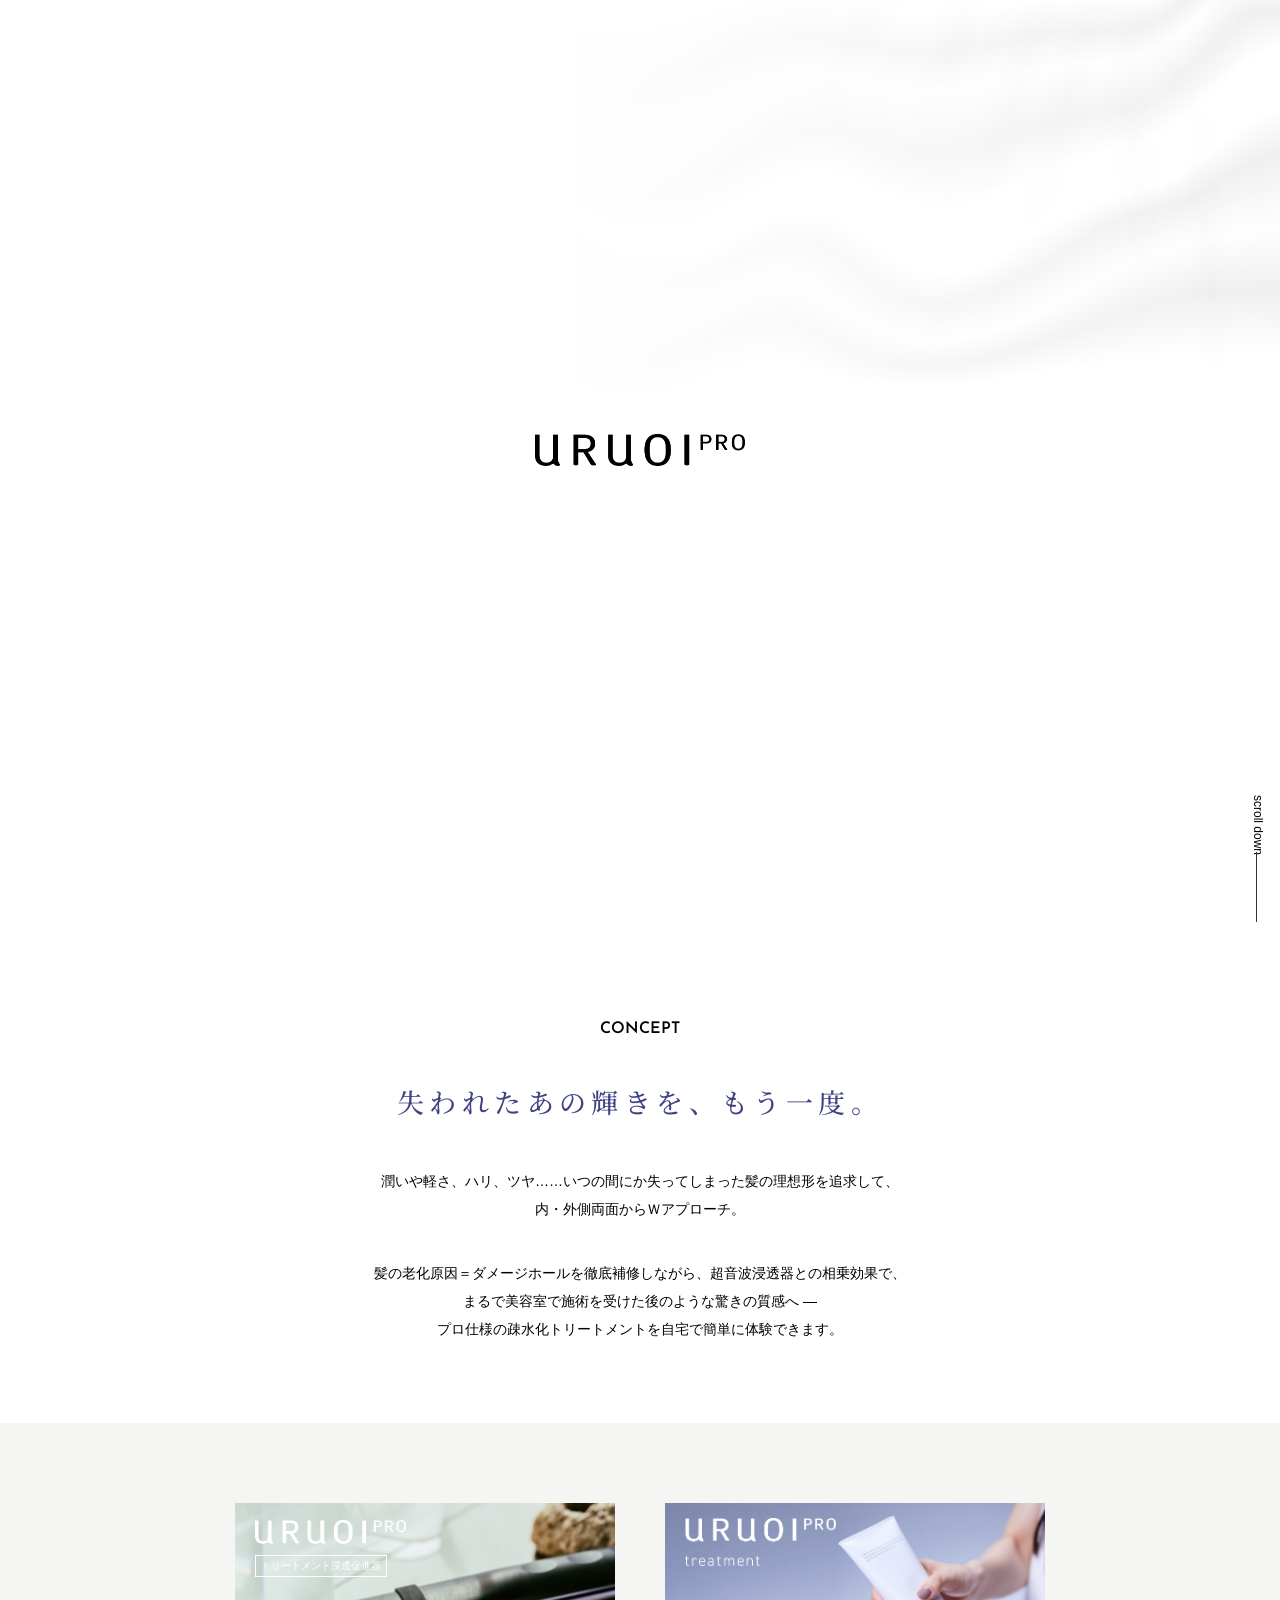
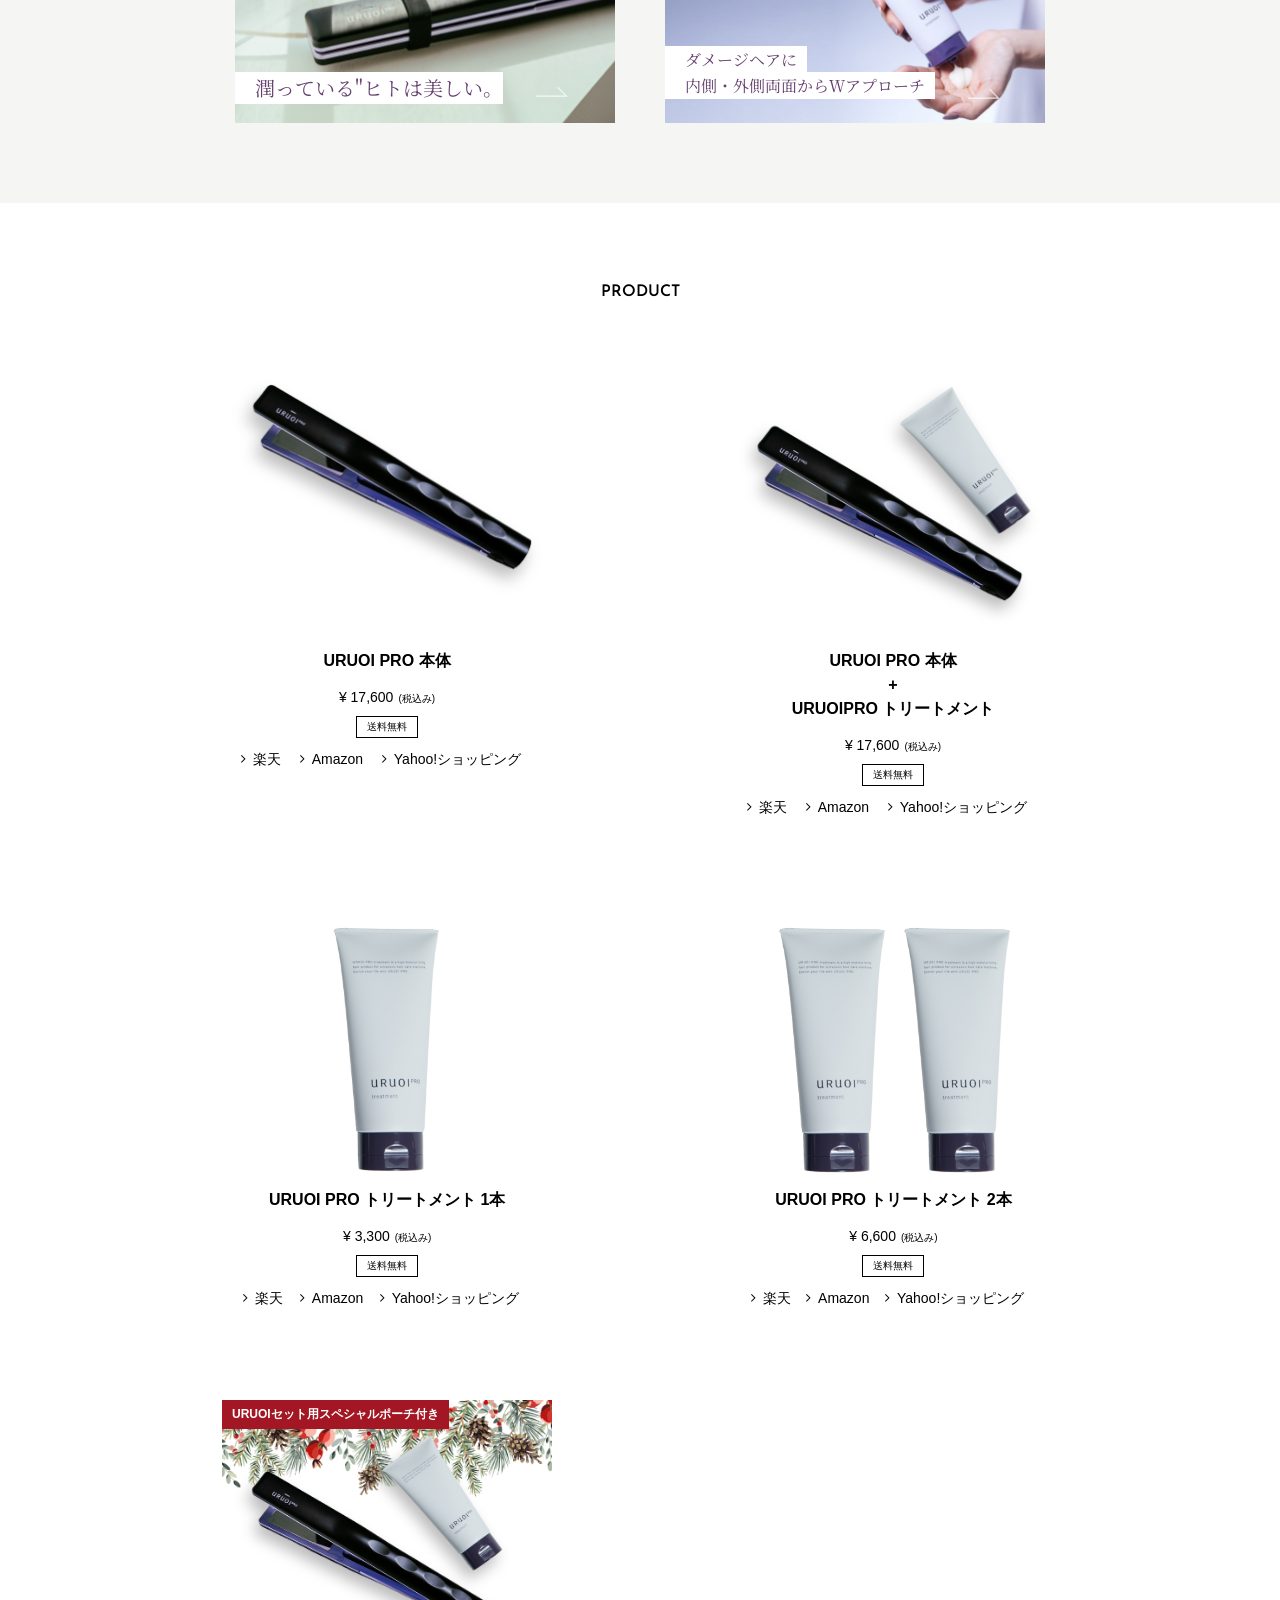
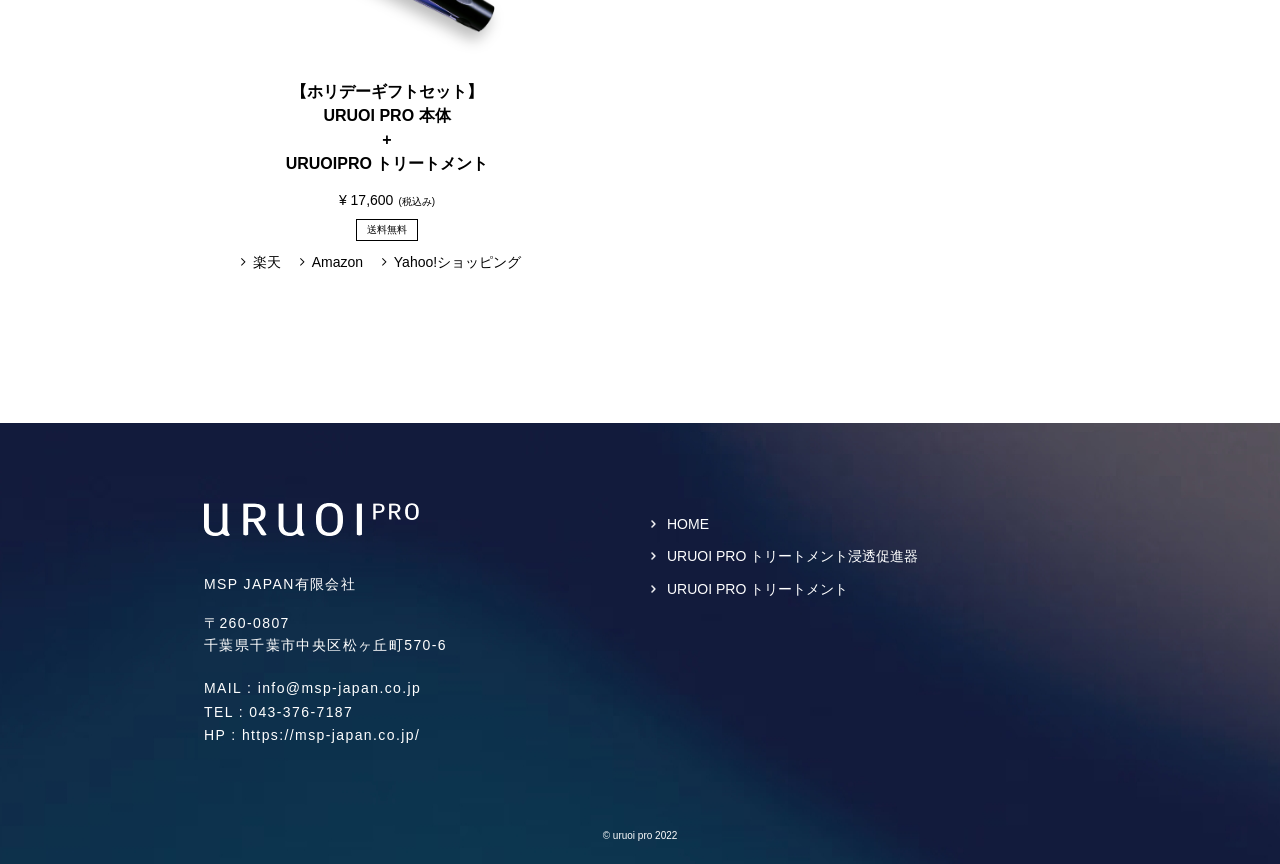
<file: index.html>
<!DOCTYPE html>
<html lang="ja">
<head>
  <meta charset="utf-8">
  <meta http-equiv="X-UA-Compatible" content="IE=edge">
  <meta name="viewport" content="width=device-width, initial-scale=1, user-scalable=no">
  <!-- favicon -->
  <link rel="icon" type="image/png" href="img/fav.png" />
  <!-- <meta name="robots" content="index, follow"> -->
  <meta name="format-detection" content="telephone=no">
  <!-- css -->
  <link rel="stylesheet" href="scss_top/style.css" >
  <link href="https://fonts.googleapis.com/css2?family=Noto+Sans+JP:wght@100;300;400;500;700;900&display=swap" rel="stylesheet">
  <!-- googlefontここから -->
  <link rel="preconnect" href="https://fonts.googleapis.com">
  <link rel="preconnect" href="https://fonts.gstatic.com" crossorigin>
  <link href="https://fonts.googleapis.com/css2?family=Josefin+Sans:wght@500;600&family=Noto+Serif+JP:wght@600&display=swap" rel="stylesheet">
  <!-- googlefonttここまで -->
  <title>URUOI PRO「失われたあの輝きを、もう一度。」</title>
  <!-- google material+outlined -->
  <link href="https://fonts.googleapis.com/icon?family=Material+Icons%7CMaterial+Icons+Outlined" rel="stylesheet">
  <!-- google material ここまで-->
  <!-- favicon -->
    <link rel="icon" href="img/favicon.ico" sizes="any"><!-- 32×32 -->
    <!-- <link rel="icon" href="/icon.svg" type="image/svg+xml"> -->
    <link rel="apple-touch-icon" href="image/apple-touch-icon.png"><!-- 180×180 -->
    <link rel="manifest" href="/manifest.webmanifest">
  <!-- faviconここまで -->
  <meta name="format-detection" content="telephone=no"> <!-- かってにaタグつけさせない -->
  <meta name="description" content="" />
  <meta name="keywords" content="" />
</head>
<body>
  <header>
    <!-- <p>サイトロゴ</p>
    <nav>ナビゲーションリンク</nav> -->
  </header>
  <main>
    <section class="kv">
      <h1 class="logo blurslowTrigger"><img src="img/logo.png" alt="" width="200" height="37"></h1>
      <!-- <h1 class="logo blurslowTrigger">LOGO</h1> -->
      <div class="scrolldown1"><p>scroll down</p><span></span></div>
    </section>
    <article class="top-concept">
      <h4 class="jose blurTrigger">CONCEPT</h4>
      <h2 class="blurTrigger delay2">失われたあの輝きを、<br class="sp">もう一度。</h2>
      <div class="txtarea blurTrigger delay4">
        <p>潤いや軽さ、ハリ、ツヤ……いつの間にか失ってしまった髪の理想形を追求して、<br class="pc">
          内・外側両面からＷアプローチ。</p>
          <p>
            髪の老化原因＝ダメージホールを徹底補修しながら、超音波浸透器との相乗効果で、<br class="pc">
            まるで美容室で施術を受けた後のような驚きの質感へ —<br class="pc">
            プロ仕様の疎水化トリートメントを自宅で簡単に体験できます。
          </p>
      </div>
      <div class="top-banner">
        <div class="wrapper">
          <div class="container">
            <a href="https://uruoi-pro.jp/sokushinki" class="box blurTrigger">
              <div class="banner">
                <div class="logo-inner"><img src="img/banner01-inner.png" alt="uruoi pro" width="309" height="48"></div>
                  <h2 class="none">uruoi pro</h2>
                <h3 class="item">トリートメント浸透促進器</h3>
                <div class="container">
                  <p>潤っている"ヒトは美しい。</p>
                  <div class="arrow"><img src="img/arrow-r.png" alt="" width="30" height="10"></div>
                </div>
              </div>
            </a>
            <a href="https://uruoi-pro.jp/treatment" class="box blurTrigger delay2">
              <div class="banner">
                <div class="logo-inner"><img src="img/banner02-inner.png" alt="uruoi pro" width="309" height="48"></div>
                <h2 class="none">uruoi pro</h2>
                <div class="container">
                  <div class="inner">
                    <p>ダメージヘアに</p>
                    <p>内側・外側両面からＷアプローチ</p>
                  </div>
                  <div class="arrow"><img src="img/arrow-r.png" alt="" width="30" height="10"></div>
                </div>
              </div>
            </a>
          </div>
        </div>
      </div>
    </article>
    <article class="top-product">
      <div class="wrapper">
        <h4 class="jose blurTrigger">PRODUCT</h4> <h3 class="none">製品情報</h3>
          <div class="container">
            <div class="product-item blurTrigger">
              <div class="img"><img src="img/uruoi-01.png" alt="uruoi pro本体" width="664" height="474"></div>
              <ul>
                <li><h3>URUOI PRO 本体</h3></li>
                <li class="price">¥ 17,600<span>(税込み)</span></li>
                <li class="post">送料無料</li>
                <li>
                  <ul class="link">
                    <li><a href="/"><p class="tgl">楽天</p></a></li>
                    <li><a href="/"><p class="tgl">Amazon</p></a></li>
                    <li><a href="/"><p class="tgl">Yahoo!ショッピング</p></a></li>
                  </ul>
                </li>
              </ul>
            </div>
            <div class="product-item blurTrigger delay2">
              <div class="img"><img src="img/uruoi-02.png" alt="uruoi pro本体" width="664" height="474"></div>
              <ul>
                <li><h3>URUOI PRO 本体<br>
                  +<br>
                  URUOIPRO トリートメント</h3></li>
                <li class="price">¥ 17,600<span>(税込み)</span></li>
                <li class="post">送料無料</li>
                <li>
                  <ul class="link">
                    <li><a href="/"><p class="tgl">楽天</p></a></li>
                    <li><a href="/"><p class="tgl">Amazon</p></a></li>
                    <li><a href="/"><p class="tgl">Yahoo!ショッピング</p></a></li>
                  </ul>
                </li>
              </ul>
            </div>
            <div class="product-item blurTrigger">
              <div class="img"><img src="img/uruoi-03.png" alt="uruoi pro本体" width="664" height="474"></div>
              <ul>
                <li><h3>URUOI PRO トリートメント 1本</h3></li>
                <li class="price">¥ 3,300<span>(税込み)</span></li>
                <li class="post">送料無料</li>
                <li>
                  <ul class="link">
                    <li><a href="/"><p class="tgl">楽天</p></a></li>
                    <li><a href="/"><p class="tgl">Amazon</p></a></li>
                    <li><a href="/"><p class="tgl">Yahoo!ショッピング</p></a></li>
                  </ul>
                </li>
              </ul>
            </div>
            <div class="product-item blurTrigger delay2">
              <div class="img"><img src="img/uruoi-04.png" alt="uruoi pro本体" width="664" height="474"></div>
              <ul>
                <li><h3>URUOI PRO トリートメント 2本</h3></li>
                <li class="price">¥ 6,600<span>(税込み)</span></li>
                <li class="post">送料無料</li>
                <li>
                  <ul class="link">
                    <li><a href="/"><p class="tgl">楽天</p></a></li>
                    <li><a href="/"><p class="tgl">Amazon</p></a></li>
                    <li><a href="/"><p class="tgl">Yahoo!ショッピング</p></a></li>
                  </ul>
                </li>
              </ul>
            </div>
            <div class="product-item gift blurTrigger">
              <div class="img">
                <img src="img/uruoi-gift.png" alt="uruoi pro本体" width="664" height="474">
                <p>URUOIセット用スペシャルポーチ付き</p>
              </div>
              <ul>
                <li><h3>【ホリデーギフトセット】<br>
                  URUOI PRO 本体<br>
                  +<br>
                  URUOIPRO トリートメント</h3></li>
                <li class="price">¥ 17,600<span>(税込み)</span></li>
                <li class="post">送料無料</li>
                <li>
                  <ul class="link">
                    <li><a href="/"><p class="tgl">楽天</p></a></li>
                    <li><a href="/"><p class="tgl">Amazon</p></a></li>
                    <li><a href="/"><p class="tgl">Yahoo!ショッピング</p></a></li>
                  </ul>
                </li>
              </ul>
            </div>
          </div>
      </div>
    </article>
  </main>
  <footer>
    <div class="wrapper">
      <div class="container">
        <div class="box blurTrigger">
          <h2>
            <a href="https://uruoi-pro.jp/">
              <img src="img/logo-w.png" alt="URUOI PRO" width="430" height="66">
            </a>
          </h2>
          <h3>MSP JAPAN有限会社</h3>
          <p class="adress">
            〒260-0807<br>
            千葉県千葉市中央区松ヶ丘町570-6
          </p>
          <ul class="info">
            <li>MAIL : <a href="mailto:info@msp-japan.co.jp">info@msp-japan.co.jp</a></li>
            <li>TEL : <a href="tel:043-376-7187">043-376-7187</a></li>
            <li>HP : <a href="https://msp-japan.co.jp/">https://msp-japan.co.jp/</a></li>
          </ul>
        </div>
        <div class="box blurTrigger delay2">
          <nav>
            <ul>
              <li><a href="https://uruoi-pro.jp/" class="tgl">HOME</a></li>
              <li><a href="https://uruoi-pro.jp/sokushinki" class="tgl">URUOI PRO トリートメント浸透促進器</a></li>
              <li><a href="https://uruoi-pro.jp/treatment" class="tgl">URUOI PRO トリートメント</a></li>
            </ul>
          </nav>
        </div>
      </div>
    </div>
    <p class="copy">&copy; uruoi pro 2022</p>
  </footer>
  <!-- js -->
  <script src="https://ajax.googleapis.com/ajax/libs/jquery/3.6.0/jquery.min.js"></script>
  <script src="js/myscript.js"></script>
</body>

</html>
</file>
<file: scss_top/style.css>
@charset "UTF-8";
/*! destyle.css v3.0.2 | MIT License | https://github.com/nicolas-cusan/destyle.css */
/* Reset box-model and set borders */
/* ============================================ */
*,
::before,
::after {
  box-sizing: border-box;
  border-style: solid;
  border-width: 0;
}

/* Document */
/* ============================================ */
/**
 * 1. Correct the line height in all browsers.
 * 2. Prevent adjustments of font size after orientation changes in iOS.
 * 3. Remove gray overlay on links for iOS.
 */
html {
  line-height: 1.15; /* 1 */
  -webkit-text-size-adjust: 100%; /* 2 */
  -webkit-tap-highlight-color: transparent; /* 3*/
}

/* Sections */
/* ============================================ */
/**
 * Remove the margin in all browsers.
 */
body {
  margin: 0;
}

/**
 * Render the `main` element consistently in IE.
 */
main {
  display: block;
}

/* Vertical rhythm */
/* ============================================ */
p,
table,
blockquote,
address,
pre,
iframe,
form,
figure,
dl {
  margin: 0;
}

/* Headings */
/* ============================================ */
h1,
h2,
h3,
h4,
h5,
h6 {
  font-size: inherit;
  font-weight: inherit;
  margin: 0;
}

/* Lists (enumeration) */
/* ============================================ */
ul,
ol {
  margin: 0;
  padding: 0;
  list-style: none;
}

/* Lists (definition) */
/* ============================================ */
dt {
  font-weight: bold;
}

dd {
  margin-left: 0;
}

/* Grouping content */
/* ============================================ */
/**
 * 1. Add the correct box sizing in Firefox.
 * 2. Show the overflow in Edge and IE.
 */
hr {
  box-sizing: content-box; /* 1 */
  height: 0; /* 1 */
  overflow: visible; /* 2 */
  border-top-width: 1px;
  margin: 0;
  clear: both;
  color: inherit;
}

/**
 * 1. Correct the inheritance and scaling of font size in all browsers.
 * 2. Correct the odd `em` font sizing in all browsers.
 */
pre {
  font-family: monospace, monospace; /* 1 */
  font-size: inherit; /* 2 */
}

address {
  font-style: inherit;
}

/* Text-level semantics */
/* ============================================ */
/**
 * Remove the gray background on active links in IE 10.
 */
a {
  background-color: transparent;
  text-decoration: none;
  color: inherit;
}

/**
 * 1. Remove the bottom border in Chrome 57-
 * 2. Add the correct text decoration in Chrome, Edge, IE, Opera, and Safari.
 */
abbr[title] {
  text-decoration: underline dotted; /* 2 */
}

/**
 * Add the correct font weight in Chrome, Edge, and Safari.
 */
b,
strong {
  font-weight: bolder;
}

/**
 * 1. Correct the inheritance and scaling of font size in all browsers.
 * 2. Correct the odd `em` font sizing in all browsers.
 */
code,
kbd,
samp {
  font-family: monospace, monospace; /* 1 */
  font-size: inherit; /* 2 */
}

/**
 * Add the correct font size in all browsers.
 */
small {
  font-size: 80%;
}

/**
 * Prevent `sub` and `sup` elements from affecting the line height in
 * all browsers.
 */
sub,
sup {
  font-size: 75%;
  line-height: 0;
  position: relative;
  vertical-align: baseline;
}

sub {
  bottom: -0.25em;
}

sup {
  top: -0.5em;
}

/* Replaced content */
/* ============================================ */
/**
 * Prevent vertical alignment issues.
 */
svg,
img,
embed,
object,
iframe {
  vertical-align: bottom;
}

/* Forms */
/* ============================================ */
/**
 * Reset form fields to make them styleable.
 * 1. Make form elements stylable across systems iOS especially.
 * 2. Inherit text-transform from parent.
 */
button,
input,
optgroup,
select,
textarea {
  -webkit-appearance: none; /* 1 */
  appearance: none;
  vertical-align: middle;
  color: inherit;
  font: inherit;
  background: transparent;
  padding: 0;
  margin: 0;
  border-radius: 0;
  text-align: inherit;
  text-transform: inherit; /* 2 */
}

/**
 * Reset radio and checkbox appearance to preserve their look in iOS.
 */
[type=checkbox] {
  -webkit-appearance: checkbox;
  appearance: checkbox;
}

[type=radio] {
  -webkit-appearance: radio;
  appearance: radio;
}

/**
 * Correct cursors for clickable elements.
 */
button,
[type=button],
[type=reset],
[type=submit] {
  cursor: pointer;
}

button:disabled,
[type=button]:disabled,
[type=reset]:disabled,
[type=submit]:disabled {
  cursor: default;
}

/**
 * Improve outlines for Firefox and unify style with input elements & buttons.
 */
:-moz-focusring {
  outline: auto;
}

select:disabled {
  opacity: inherit;
}

/**
 * Remove padding
 */
option {
  padding: 0;
}

/**
 * Reset to invisible
 */
fieldset {
  margin: 0;
  padding: 0;
  min-width: 0;
}

legend {
  padding: 0;
}

/**
 * Add the correct vertical alignment in Chrome, Firefox, and Opera.
 */
progress {
  vertical-align: baseline;
}

/**
 * Remove the default vertical scrollbar in IE 10+.
 */
textarea {
  overflow: auto;
}

/**
 * Correct the cursor style of increment and decrement buttons in Chrome.
 */
[type=number]::-webkit-inner-spin-button,
[type=number]::-webkit-outer-spin-button {
  height: auto;
}

/**
 * 1. Correct the outline style in Safari.
 */
[type=search] {
  outline-offset: -2px; /* 1 */
}

/**
 * Remove the inner padding in Chrome and Safari on macOS.
 */
[type=search]::-webkit-search-decoration {
  -webkit-appearance: none;
}

/**
 * 1. Correct the inability to style clickable types in iOS and Safari.
 * 2. Fix font inheritance.
 */
::-webkit-file-upload-button {
  -webkit-appearance: button; /* 1 */
  font: inherit; /* 2 */
}

/**
 * Clickable labels
 */
label[for] {
  cursor: pointer;
}

/* Interactive */
/* ============================================ */
/*
 * Add the correct display in Edge, IE 10+, and Firefox.
 */
details {
  display: block;
}

/*
 * Add the correct display in all browsers.
 */
summary {
  display: list-item;
}

/*
 * Remove outline for editable content.
 */
[contenteditable]:focus {
  outline: auto;
}

/* Tables */
/* ============================================ */
/**
1. Correct table border color inheritance in all Chrome and Safari.
*/
table {
  border-color: inherit; /* 1 */
  border-collapse: collapse;
}

caption {
  text-align: left;
}

td,
th {
  vertical-align: top;
  padding: 0;
}

th {
  text-align: left;
  font-weight: bold;
}

/*************************************************
animation
*************************************************/
p {
  font-size: 2rem;
}

.text-2 {
  font-size: 2rem;
}

/*************************************************
common-style
*************************************************/
* {
  box-sizing: border-box;
}

body {
  font-family: "ヒラギノ角ゴ Pro W3", "Hiragino Kaku Gothic Pro", "メイリオ", "Meiryo", "游ゴシック", "Yu Gothic", "ＭＳ Ｐゴシック", "MS PGothic", sans-serif;
  background: #fff;
}
body .none {
  display: none;
}

input[type=submit],
input[type=button] {
  border-radius: 0;
  -webkit-box-sizing: content-box;
  -webkit-appearance: button;
  appearance: button;
  border: none;
  box-sizing: border-box;
}
input[type=submit]::-webkit-search-decoration,
input[type=button]::-webkit-search-decoration {
  display: none;
}
input[type=submit]::focus,
input[type=button]::focus {
  outline-offset: -2px;
}

html {
  font-size: 62.5%;
}

/* bodyのフォントサイズを1.6em（16px）に設定 */
body {
  font-size: 1.6em;
}
body a {
  display: block;
  transition: 0.3s;
  cursor: pointer;
}
body a:link {
  text-decoration: none;
}
body a:visited {
  text-decoration: none;
}
body a:hover {
  opacity: 0.7;
}
body a:active {
  color: #666;
}
body img {
  border: 0;
  vertical-align: bottom;
  width: 100%;
  height: auto;
}
body .wrapper {
  width: 1000px;
  margin: 0 auto;
}
@media screen and (max-width: 1100px) {
  body .wrapper {
    width: 90%;
  }
}
body p, body li, body a, body dt, body dd, body tr, body td {
  font-size: 1.6rem;
  line-height: 1.6;
}
@media screen and (max-width: 400px) {
  body p, body li, body a, body dt, body dd, body tr, body td {
    font-size: 1.5rem;
  }
}
body .pc {
  display: block;
}
body .sp, body .ssp {
  display: none;
}
body .pc-tb {
  display: block;
}
@media screen and (max-width: 768px) {
  body .pc, body .ssp {
    display: none;
  }
  body .sp, body .pc-tb {
    display: block;
  }
}
@media screen and (max-width: 400px) {
  body .sp, body .ssp {
    display: block;
  }
  body .pc-tb, body .pc {
    display: none;
  }
}

/*************************************************
header
*************************************************/
/*************************************************
footer
*************************************************/
/*************************************************
top
*************************************************/
.kv {
  height: 100vh;
  width: 100%;
  background: url(../img/fv_01.png) no-repeat;
  background-size: 55%;
  background-position: top right;
  display: flex;
  align-items: center;
  flex-direction: column;
  justify-content: center;
}
@media screen and (max-width: 768px) {
  .kv {
    background-position: top center;
    background: url(../img/sp-fv-bg.png) no-repeat;
    background-size: contain;
  }
}
.kv .logo {
  width: 20%;
  text-align: center;
  max-width: 210px;
  min-width: 200px;
}
.kv .logo img {
  object-fit: contain;
}
.kv .scrolldown1 {
  writing-mode: vertical-rl;
  position: absolute;
  bottom: 5%;
  right: 1%;
}
.kv .scrolldown1 p {
  font-size: 1.2rem;
}
.kv .scrolldown1 span {
  position: absolute;
  bottom: -129%;
  left: 40%;
}
.kv .scrolldown1 span::before {
  content: "";
  /*描画位置*/
  position: absolute;
  bottom: 0;
  left: 0;
  /*丸の形状*/
  width: 2px;
  height: 10px;
  background: #fff;
  z-index: 20;
  /*丸の動き1.6秒かけて透過し、永遠にループ*/
  animation: circlemove 2s ease-in-out infinite, cirlemovehide 2s ease-out infinite;
}
.kv .scrolldown1 span::after {
  content: "";
  /*描画位置*/
  position: absolute;
  bottom: 0;
  left: 0;
  /*線の形状*/
  width: 1px;
  height: 80px;
  background: #333;
}

/*下からの距離が変化して丸の全体が上から下に動く*/
@keyframes circlemove {
  0% {
    bottom: 80px;
  }
  100% {
    bottom: -5px;
  }
}
/*上から下にかけて丸が透過→不透明→透過する*/
@keyframes cirlemovehide {
  0% {
    opacity: 0;
  }
  50% {
    opacity: 1;
  }
  80% {
    opacity: 0.9;
  }
  100% {
    opacity: 0;
  }
}
.jose {
  font-family: "Josefin Sans", sans-serif;
  font-weight: 600;
  font-size: 1.6rem;
  text-align: center;
}

/*=============================== 
          concept
=================================*/
.top-concept {
  margin-top: 12rem;
  text-align: center;
}
.top-concept h2 {
  font-size: 2.7rem;
  font-weight: 500;
  color: #404284;
  font-family: "Noto Serif JP", serif;
  letter-spacing: 0.2em;
  margin-top: 4rem;
  line-height: 1.8;
}
.top-concept .txtarea {
  margin-top: 4rem;
}
@media screen and (max-width: 768px) {
  .top-concept .txtarea {
    width: 90%;
    margin: 4rem auto;
  }
}
.top-concept .txtarea p {
  font-size: 1.4rem;
  font-weight: 200;
  line-height: 2;
  margin-bottom: 3.6rem;
}
.top-concept .txtarea p:last-child {
  margin-bottom: 0;
}

/*=============================== 
          banner
=================================*/
.top-banner {
  background: #F5F6F4;
  padding: 8rem;
  margin: 8rem 0;
  width: 100%;
}
@media screen and (max-width: 768px) {
  .top-banner {
    padding: 3.5rem 0;
  }
}
.top-banner .container {
  display: flex;
  justify-content: center;
  column-gap: 5%;
}
@media screen and (max-width: 768px) {
  .top-banner .container {
    flex-direction: column;
    width: 90%;
    margin: 0 auto;
    row-gap: 4.3rem;
    align-items: center;
  }
}
.top-banner .box {
  overflow: hidden;
  position: relative;
  height: 220px;
  min-width: 380px;
  transition: 0.5s;
}
@media screen and (max-width: 768px) {
  .top-banner .box {
    min-width: auto;
    height: 175px;
    width: 320px;
  }
}
.top-banner .box::after {
  transition: 0.4s;
  content: "";
  display: block;
  position: absolute;
  width: 100%;
  height: 100%;
  background: url(../img/banner01.jpg) no-repeat;
  padding: 1.2rem 0;
  background-size: cover;
  background-position: center;
  top: 0;
  left: 0;
  z-index: 0;
}
.top-banner .banner {
  position: absolute;
  width: 100%;
  height: 100%;
  z-index: 1;
  top: 0;
}
.top-banner .banner .logo-inner {
  width: 45%;
  padding-left: 2rem;
  margin-top: 1.5rem;
}
@media screen and (max-width: 768px) {
  .top-banner .banner .logo-inner {
    width: 47%;
  }
}
.top-banner .banner .item {
  font-size: 1rem;
  border: 1px solid #fff;
  padding: 0.2rem 0.5rem;
  color: #fff;
  width: fit-content;
  margin-left: 2rem;
  margin-top: 1.1rem;
}
@media screen and (max-width: 768px) {
  .top-banner .banner .item {
    font-size: 0.7rem;
    margin-left: 1.8rem;
  }
}
.top-banner .banner .container {
  display: flex;
  margin-top: 9.5rem;
  column-gap: 3.3rem;
  justify-content: flex-start;
}
@media screen and (max-width: 768px) {
  .top-banner .banner .container {
    flex-direction: row;
    margin: 6rem auto 0 0;
    width: 100%;
    justify-content: space-between;
  }
}
.top-banner .banner .container p {
  background: #fff;
  color: #664070;
  font-family: "Noto Serif JP", serif;
  font-size: 2rem;
  padding-left: 2rem;
}
@media screen and (max-width: 768px) {
  .top-banner .banner .container p {
    font-size: 1.5rem;
    padding-left: 1.6rem;
  }
}
.top-banner .banner .container .arrow {
  width: 3.2rem;
  transition: 0.4s;
}
@media screen and (max-width: 768px) {
  .top-banner .banner .container .arrow {
    width: 2.5rem;
    margin-right: 2rem;
  }
}
.top-banner .box:last-child::after {
  background-image: url(../img/banner02.jpg);
}
.top-banner .box:last-child .banner {
  text-align: left;
}
.top-banner .box:last-child .banner .container {
  margin-top: 8rem;
  align-items: flex-end;
}
@media screen and (max-width: 768px) {
  .top-banner .box:last-child .banner .container {
    margin-top: 6rem;
  }
}
.top-banner .box:last-child .banner p {
  font-size: 1.6rem;
  width: fit-content;
  padding: 1px 1rem 0 2rem;
}
@media screen and (max-width: 768px) {
  .top-banner .box:last-child .banner p {
    font-size: 1.2rem;
    line-height: 1.8;
    padding: 2px 1rem 0 1.7rem;
  }
}
.top-banner .box:hover {
  opacity: 1;
  border-radius: 10px;
}
.top-banner .box:hover::after {
  opacity: 1;
  transform: scale(1.05);
}
.top-banner .box:hover .container .arrow {
  transform: translateX(2.6rem);
}

/*=============================== 
          product 製品
=================================*/
.top-product {
  margin-top: 2rem;
}
.top-product .container {
  margin-top: 6.8rem;
  gap: 7vw 1vw;
  display: grid;
  grid-template-columns: 1fr 1fr;
  justify-items: center;
}
@media screen and (max-width: 768px) {
  .top-product .container {
    grid-template-columns: 1fr;
    gap: 20vw 0;
  }
}
.top-product .container .product-item {
  flex-basis: 47%;
  max-width: 330px;
}
.top-product .container .product-item .img img {
  height: 280px;
  object-fit: contain;
  object-position: top;
}
.top-product .container .product-item ul li {
  text-align: center;
}
.top-product .container .product-item ul li h3 {
  font-size: 1.6rem;
  font-weight: 600;
  line-height: 1.5;
}
.top-product .container .product-item ul .price {
  font-size: 1.4rem;
  margin-top: 1vw;
}
@media screen and (max-width: 768px) {
  .top-product .container .product-item ul .price {
    margin-top: 4vw;
  }
}
.top-product .container .product-item ul .price span {
  font-size: 1rem;
  padding-left: 0.5rem;
}
.top-product .container .product-item ul .post {
  font-size: 1rem;
  border: 1px solid #000;
  padding: 2px 1rem;
  width: fit-content;
  margin: 0.6vw auto;
}
@media screen and (max-width: 768px) {
  .top-product .container .product-item ul .post {
    margin-top: 2vw;
  }
}
.top-product .container .product-item ul .link {
  display: flex;
  justify-content: space-evenly;
  margin-top: 0.8vw;
}
@media screen and (max-width: 768px) {
  .top-product .container .product-item ul .link {
    margin-top: 2vw;
  }
}
.top-product .container .product-item ul .link .tgl {
  position: relative;
  font-size: 1.4rem;
}
.top-product .container .product-item ul .link .tgl::before {
  content: "";
  width: 8.5px;
  height: 8px;
  background: url(../img/tggl-r.png) no-repeat;
  background-size: contain;
  display: inline-block;
  position: absolute;
  left: -1.2rem;
  top: 50%;
  transform: translateY(-50%);
  transition: 0.3s;
}
.top-product .container .product-item ul .link a:hover .tgl::before {
  left: -0.8rem;
  color: #404284;
}
.top-product .container .gift .img {
  position: relative;
}
.top-product .container .gift .img p {
  position: absolute;
  background: #A31623;
  color: #fff;
  font-size: 1.2rem;
  top: 0;
  padding: 5px 1rem;
  font-weight: 600;
}

/*=============================== 
          footer
=================================*/
footer {
  background: url(../img/footer.jpg) no-repeat;
  object-fit: cover;
  padding: 8rem 0 2rem;
  margin-top: 15rem;
}
footer .container {
  display: flex;
  color: #fff;
  column-gap: 1vw;
}
@media screen and (max-width: 768px) {
  footer .container {
    flex-direction: column;
    row-gap: 3rem;
  }
}
footer .container p, footer .container h3, footer .container li {
  font-size: 1.4rem;
  letter-spacing: 0.1em;
  font-weight: 200;
}
footer .container a {
  display: inline;
  font-size: 1.4rem;
  letter-spacing: 0.1em;
  font-weight: 200;
}
footer .container .box h2 {
  width: 50%;
}
footer .container .box h3 {
  margin-top: 4rem;
}
footer .container .box .adress {
  margin-top: 2rem;
}
footer .container .box .info {
  margin-top: 2rem;
}
footer .container .box .info li {
  line-height: 1.7;
}
footer .container .box nav ul li {
  margin: 1rem 0;
  padding-left: 2rem;
}
footer .container .box nav .tgl {
  letter-spacing: 0;
  position: relative;
}
footer .container .box nav .tgl::before {
  content: "";
  width: 5px;
  height: 8px;
  background: url(../img/w-tgl-r.png) no-repeat;
  position: absolute;
  background-size: contain;
  top: 50%;
  left: -1.6rem;
  transform: translateY(-50%);
  transition: 0.3s;
}
footer .container .box a:hover::before {
  left: -1rem;
}
footer .container .box:first-child {
  padding-left: 5vw;
}
@media screen and (max-width: 768px) {
  footer .container .box:first-child {
    padding: 0 0 3rem 0;
    border-bottom: 1px solid #fff;
  }
}
footer .copy {
  font-size: 1rem;
  text-align: center;
  color: #fff;
  margin-top: 8rem;
}

.blurTrigger, .blurslowTrigger {
  opacity: 0;
}

/* ぼかしから出現 */
.blur {
  animation-name: blurAnime;
  animation-duration: 1s;
  animation-fill-mode: forwards;
}

.delay2 {
  animation-delay: 0.2s;
}

.delay4 {
  animation-delay: 0.4s;
}

.delay6 {
  animation-delay: 0.6s;
}

@keyframes blurAnime {
  from {
    filter: blur(10px);
    transform: scale(1.02);
    opacity: 0;
  }
  to {
    filter: blur(0);
    transform: scale(1);
    opacity: 1;
  }
}
.blurslow {
  animation-name: blurAnime;
  animation-duration: 2s;
  animation-fill-mode: forwards;
}

.test33 {
  color: #367abd;
}
</file>
